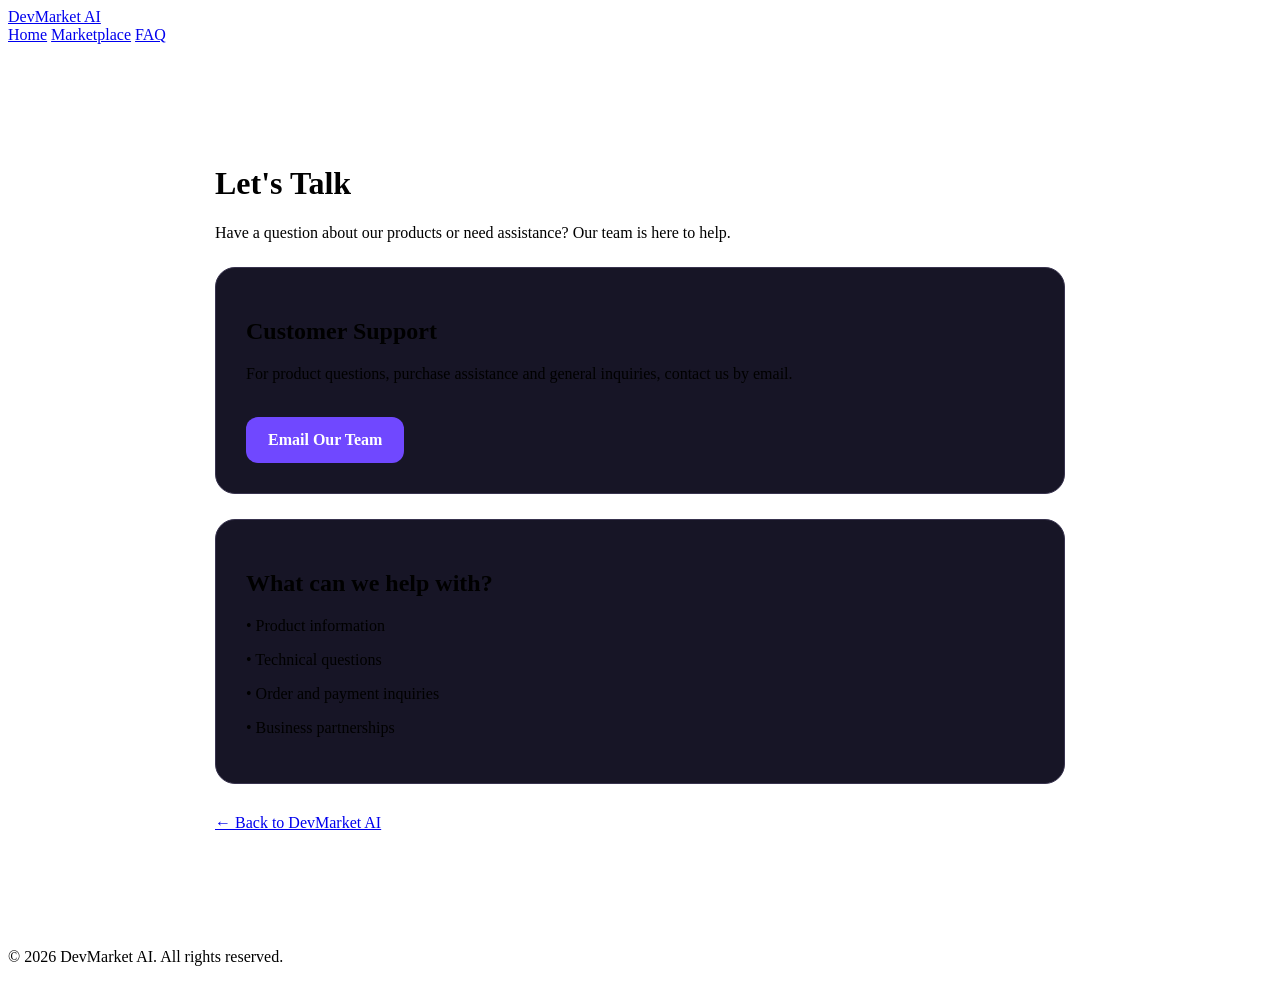
<file: contact.html>
<!DOCTYPE html>
<html lang="en">
<head>
  <meta charset="UTF-8">
  <meta name="viewport" content="width=device-width, initial-scale=1.0">
  <meta name="description" content="Contact the DevMarket AI support team for questions about digital products and services.">
  <title>Contact Us | DevMarket AI</title>
  <link rel="stylesheet" href="style.css">
  <style>
    .contact-wrap {
      max-width: 850px;
      margin: 75px auto;
      padding: 25px;
    }
    .contact-card {
      margin-top: 25px;
      padding: 30px;
      border: 1px solid #38334e;
      border-radius: 20px;
      background: #171526;
    }
    .contact-link {
      display: inline-block;
      margin-top: 18px;
      padding: 14px 22px;
      border-radius: 12px;
      background: #7048ff;
      color: white;
      text-decoration: none;
      font-weight: 700;
    }
  </style>
</head>
<body>
  <header class="header">
    <a class="brand" href="index.html">DevMarket AI</a>
    <nav>
      <a href="index.html">Home</a>
      <a href="index.html#products">Marketplace</a>
      <a href="faq.html">FAQ</a>
    </nav>
  </header>

  <main class="contact-wrap">
    <h1>Let's Talk</h1>
    <p>Have a question about our products or need assistance? Our team is here to help.</p>

    <div class="contact-card">
      <h2>Customer Support</h2>
      <p>For product questions, purchase assistance and general inquiries, contact us by email.</p>
      <a class="contact-link" href="mailto:codepiloto@gmail.com?subject=DevMarket%20AI%20Support">
        Email Our Team
      </a>
    </div>

    <div class="contact-card">
      <h2>What can we help with?</h2>
      <p>• Product information</p>
      <p>• Technical questions</p>
      <p>• Order and payment inquiries</p>
      <p>• Business partnerships</p>
    </div>

    <p style="margin-top:30px;">
      <a href="index.html">← Back to DevMarket AI</a>
    </p>
  </main>

  <footer>
    <p>© <span id="year"></span> DevMarket AI. All rights reserved.</p>
  </footer>

  <script>
    document.getElementById("year").textContent = new Date().getFullYear();
  </script>
</body>
</html>
</file>
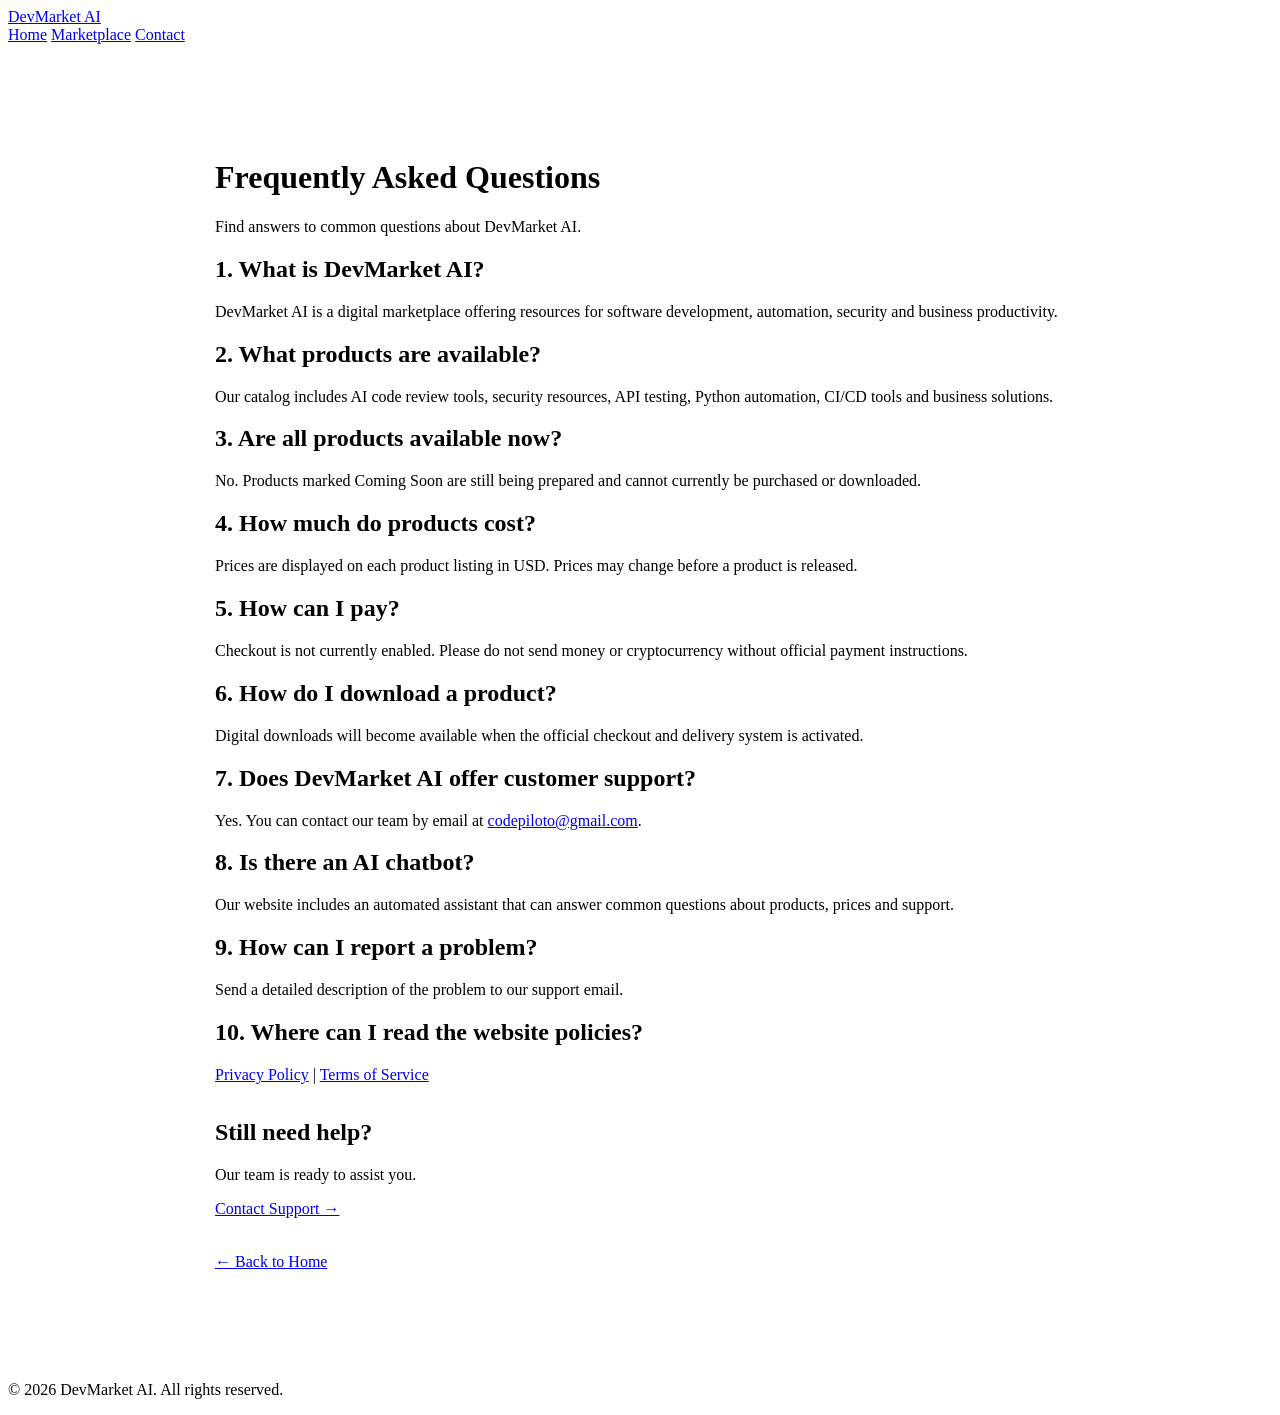
<file: faq.html>
<!DOCTYPE html>
<html lang="en">
<head>
  <meta charset="UTF-8">
  <meta name="viewport" content="width=device-width, initial-scale=1.0">
  <meta name="description" content="Frequently asked questions about DevMarket AI products, orders and customer support.">
  <title>FAQ | DevMarket AI</title>
  <link rel="stylesheet" href="style.css">
</head>
<body>

  <header class="header">
    <a class="brand" href="index.html">DevMarket AI</a>
    <nav>
      <a href="index.html">Home</a>
      <a href="index.html#products">Marketplace</a>
      <a href="contact.html">Contact</a>
    </nav>
  </header>

  <main style="max-width:850px;margin:70px auto;padding:24px;">
    <h1>Frequently Asked Questions</h1>
    <p>Find answers to common questions about DevMarket AI.</p>

    <section>
      <h2>1. What is DevMarket AI?</h2>
      <p>DevMarket AI is a digital marketplace offering resources for software development, automation, security and business productivity.</p>

      <h2>2. What products are available?</h2>
      <p>Our catalog includes AI code review tools, security resources, API testing, Python automation, CI/CD tools and business solutions.</p>

      <h2>3. Are all products available now?</h2>
      <p>No. Products marked Coming Soon are still being prepared and cannot currently be purchased or downloaded.</p>

      <h2>4. How much do products cost?</h2>
      <p>Prices are displayed on each product listing in USD. Prices may change before a product is released.</p>

      <h2>5. How can I pay?</h2>
      <p>Checkout is not currently enabled. Please do not send money or cryptocurrency without official payment instructions.</p>

      <h2>6. How do I download a product?</h2>
      <p>Digital downloads will become available when the official checkout and delivery system is activated.</p>

      <h2>7. Does DevMarket AI offer customer support?</h2>
      <p>Yes. You can contact our team by email at <a href="mailto:codepiloto@gmail.com">codepiloto@gmail.com</a>.</p>

      <h2>8. Is there an AI chatbot?</h2>
      <p>Our website includes an automated assistant that can answer common questions about products, prices and support.</p>

      <h2>9. How can I report a problem?</h2>
      <p>Send a detailed description of the problem to our support email.</p>

      <h2>10. Where can I read the website policies?</h2>
      <p>
        <a href="privacy.html">Privacy Policy</a> |
        <a href="terms.html">Terms of Service</a>
      </p>
    </section>

    <div style="margin-top:35px;">
      <h2>Still need help?</h2>
      <p>Our team is ready to assist you.</p>
      <a href="contact.html">Contact Support →</a>
    </div>

    <p style="margin-top:35px;">
      <a href="index.html">← Back to Home</a>
    </p>
  </main>

  <footer>
    <p>© <span id="year"></span> DevMarket AI. All rights reserved.</p>
  </footer>

  <script>
    document.getElementById("year").textContent =
      new Date().getFullYear();
  </script>

</body>
</html>
</file>
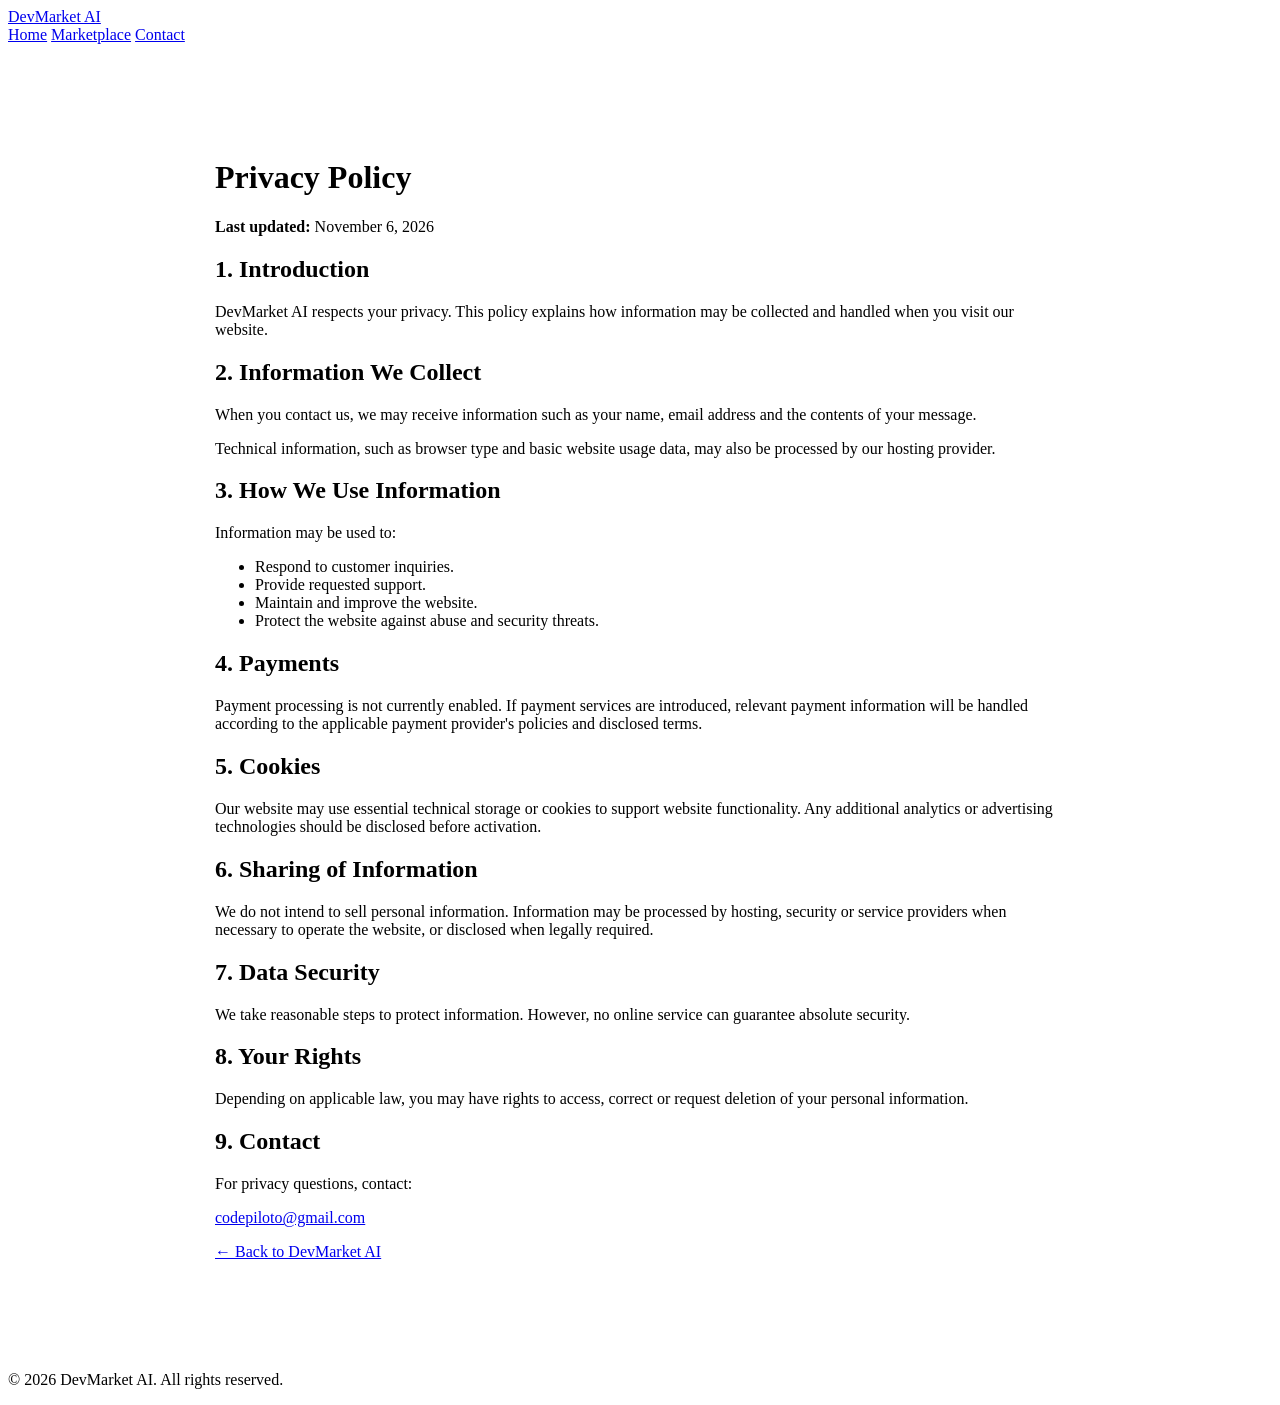
<file: privacy.html>
<!DOCTYPE html>
<html lang="en">
<head>
  <meta charset="UTF-8">
  <meta name="viewport" content="width=device-width, initial-scale=1.0">
  <meta name="description" content="Read the DevMarket AI Privacy Policy and learn how personal information is handled.">
  <title>Privacy Policy | DevMarket AI</title>
  <link rel="stylesheet" href="style.css">
</head>
<body>
  <header class="header">
    <a class="brand" href="index.html">DevMarket AI</a>
    <nav>
      <a href="index.html">Home</a>
      <a href="index.html#products">Marketplace</a>
      <a href="contact.html">Contact</a>
    </nav>
  </header>

  <main style="max-width:850px;margin:70px auto;padding:24px;">
    <h1>Privacy Policy</h1>
    <p><strong>Last updated:</strong> November 6, 2026</p>

    <h2>1. Introduction</h2>
    <p>DevMarket AI respects your privacy. This policy explains how information may be collected and handled when you visit our website.</p>

    <h2>2. Information We Collect</h2>
    <p>When you contact us, we may receive information such as your name, email address and the contents of your message.</p>
    <p>Technical information, such as browser type and basic website usage data, may also be processed by our hosting provider.</p>

    <h2>3. How We Use Information</h2>
    <p>Information may be used to:</p>
    <ul>
      <li>Respond to customer inquiries.</li>
      <li>Provide requested support.</li>
      <li>Maintain and improve the website.</li>
      <li>Protect the website against abuse and security threats.</li>
    </ul>

    <h2>4. Payments</h2>
    <p>Payment processing is not currently enabled. If payment services are introduced, relevant payment information will be handled according to the applicable payment provider's policies and disclosed terms.</p>

    <h2>5. Cookies</h2>
    <p>Our website may use essential technical storage or cookies to support website functionality. Any additional analytics or advertising technologies should be disclosed before activation.</p>

    <h2>6. Sharing of Information</h2>
    <p>We do not intend to sell personal information. Information may be processed by hosting, security or service providers when necessary to operate the website, or disclosed when legally required.</p>

    <h2>7. Data Security</h2>
    <p>We take reasonable steps to protect information. However, no online service can guarantee absolute security.</p>

    <h2>8. Your Rights</h2>
    <p>Depending on applicable law, you may have rights to access, correct or request deletion of your personal information.</p>

    <h2>9. Contact</h2>
    <p>For privacy questions, contact:</p>
    <p><a href="mailto:codepiloto@gmail.com">codepiloto@gmail.com</a></p>

    <p><a href="index.html">← Back to DevMarket AI</a></p>
  </main>

  <footer>
    <p>© <span id="year"></span> DevMarket AI. All rights reserved.</p>
  </footer>

  <script>
    document.getElementById("year").textContent = new Date().getFullYear();
  </script>
</body>
</html>
</file>
<file: style.css>
.footer-content {
  display: flex;
  align-items: flex-start;
  justify-content: space-between;
  flex-wrap: wrap;
  gap: 25px;
}

.footer-content p {
  margin-top: 12px;
  color: var(--muted);
  font-size: 12px;
}

.footer-brand {
  font-size: 17px;
}

.footer-links {
  display: flex;
  flex-wrap: wrap;
  gap: 20px;
}

/* TOAST */

#toast {
  position: fixed;
  left: 50%;
  bottom: 25px;
  z-index: 200;
  transform: translateX(-50%);
  padding: 12px 20px;
  border: 1px solid var(--border);
  border-radius: 10px;
  background: var(--surface-light);
  color: white;
  font-size: 13px;
}

/* RESPONSIVE */

@media (max-width: 850px) {
  .main-nav {
    gap: 14px;
  }

  #product-grid {
    grid-template-columns: repeat(2, minmax(0, 1fr));
  }

  .features {
    grid-template-columns: 1fr;
  }
}

@media (max-width: 600px) {
  .container {
    width: min(100% - 30px, 1160px);
  }

  .header-inner {
    min-height: 68px;
    flex-wrap: wrap;
    padding: 12px 0;
    gap: 12px;
  }

  .brand {
    font-size: 17px;
  }

  .main-nav {
    order: 3;
    width: 100%;
    justify-content: space-between;
    gap: 8px;
  }

  .main-nav a {
    font-size: 11px;
  }

  .header-link {
    padding: 8px 10px;
    font-size: 11px;
  }

  .hero {
    padding: 78px 0 70px;
  }

  .hero h1 {
    font-size: 51px;
    letter-spacing: -2.5px;
  }

  .hero-content > p {
    font-size: 14px;
  }

  .trust-items {
    justify-content: flex-start;
    padding: 17px 0;
    font-size: 11px;
  }

  .marketplace-section,
  .features-section {
    padding: 65px 0;
  }

  .section-heading h2 {
    font-size: 31px;
  }

  #product-grid {
    grid-template-columns: 1fr;
  }

  .product-card,
  .product,
  .product-item {
    padding: 20px;
  }

  .footer-content {
    flex-direction: column;
  }

  .footer-links {
    gap: 14px;
  }

  .copyright {
    width: 100%;
  }
}

@media (prefers-reduced-motion: reduce) {
  *, *::before, *::after {
    scroll-behavior: auto !important;
    transition-duration: .01ms !important;
  }
}
</file>
